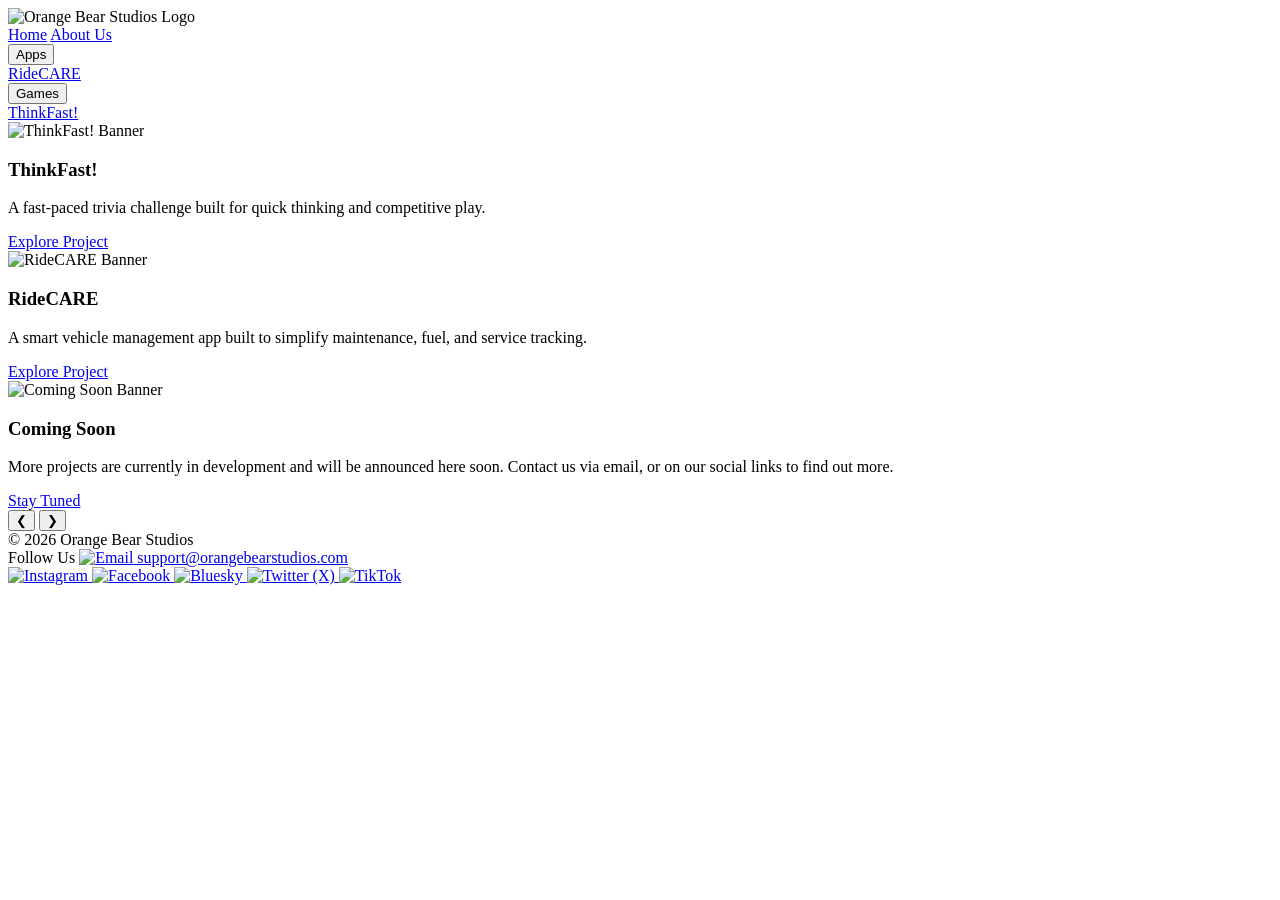
<file: src/main/resources/templates/index.html>
<!DOCTYPE html>
<html xmlns:th="http://www.thymeleaf.org" lang="en">
<head>
    <meta charset="UTF-8">
    <meta name="viewport" content="width=device-width, initial-scale=1.0">
    <title>Orange Bear Studios</title>
    <link rel="stylesheet" th:href="@{/css/style.css}">

    <link rel="preconnect" href="https://fonts.googleapis.com">
    <link rel="preconnect" href="https://fonts.gstatic.com" crossorigin>

    <link rel="canonical" th:href="${canonicalUrl}">
    <link href="https://fonts.googleapis.com/css2?family=Inter:wght@400;500;600;700&display=swap" rel="stylesheet">
</head>
<body>

<header>

    <div class="logo">
        <img th:src="@{/images/orangebearstudios_logo.png}" alt="Orange Bear Studios Logo">
    </div>

    <nav>
        <a href="/">Home</a>

        <a href="/about-us">About Us</a>

        <div class="dropdown">
            <button class="dropbtn">Apps</button>
            <div class="dropdown-content">
                <a href="/apps/ridecare">RideCARE</a>
            </div>
        </div>

        <div class="dropdown">
            <button class="dropbtn">Games</button>
            <div class="dropdown-content">
                <a href="/games/thinkfast">ThinkFast!</a>
            </div>
        </div>
    </nav>
</header>

<main>

    <!-- Featured Showcase -->
    <section class="showcase">
        <div class="showcase-main">

            <div class="showcase-slide active">
                <div class="showcase-image">
                    <img th:src="@{/images/thinkfast-banner.png}" alt="ThinkFast! Banner">
                </div>

                <div class="showcase-overlay">
                    <h3>ThinkFast!</h3>
                    <p>A fast-paced trivia challenge built for quick thinking and competitive play.</p>
                    <a href="/games/thinkfast" class="showcase-btn">Explore Project</a>
                </div>
            </div>

            <div class="showcase-slide">
                <div class="showcase-image">
                    <img th:src="@{/images/ridecare-banner.png}" alt="RideCARE Banner">
                </div>

                <div class="showcase-overlay">
                    <h3>RideCARE</h3>
                    <p>A smart vehicle management app built to simplify maintenance, fuel, and service tracking.</p>
                    <a href="/apps/ridecare" class="showcase-btn">Explore Project</a>
                </div>
            </div>

            <div class="showcase-slide">
                <div class="showcase-image">
                    <img th:src="@{/images/comingsoon-banner.png}" alt="Coming Soon Banner">
                </div>

                <div class="showcase-overlay">
                    <h3>Coming Soon</h3>
                    <p>More projects are currently in development and will be announced here soon.
                        Contact us via email, or on our social links to find out more.</p>
                    <a href="mailto:support@orangebearstudios.com" class="showcase-btn disabled">Stay Tuned</a>
                </div>
            </div>

            <button class="showcase-arrow left" type="button" aria-label="Previous Project">&#10094;</button>
            <button class="showcase-arrow right" type="button" aria-label="Next Project">&#10095;</button>

        </div>
    </section>

</main>

<footer>
    <div class="footer-left">
        <span>© 2026 Orange Bear Studios</span>
    </div>

    <div class="footer-right">
        <span class="footer-label">Follow Us</span>

        <a href="mailto:support@orangebearstudios.com" class="email-link">
            <img class="social-icon mail-icon" th:src="@{/icons/email.svg}" alt="Email">
            support@orangebearstudios.com
        </a>

        <div class="footer-socials">
            <a href="https://www.instagram.com/orangebear_studios" aria-label="Instagram">
                <img class="social-icon" th:src="@{/icons/instagram.svg}" alt="Instagram">
            </a>

            <a href="https://www.facebook.com/orangebearstudios/" aria-label="Facebook">
                <img class="social-icon" th:src="@{/icons/facebook.svg}" alt="Facebook">
            </a>

            <a href="https://bsky.app/profile/orangebearstudios.bsky.social" aria-label="Bluesky">
                <img class="social-icon" th:src="@{/icons/bluesky.svg}" alt="Bluesky">
            </a>

            <a href="https://x.com/OrangeBearStud" aria-label="Twitter (X)">
                <img class="social-icon" th:src="@{/icons/twitter_x.svg}" alt="Twitter (X)">
            </a>

            <a href="https://tiktok.com/@orange.bear.studios" aria-label="TikTok">
                <img class="social-icon" th:src="@{/icons/tiktok.svg}" alt="TikTok">
            </a>
        </div>
    </div>
</footer>

<script>
    const slides = document.querySelectorAll(".showcase-slide");
    const prevBtn = document.querySelector(".showcase-arrow.left");
    const nextBtn = document.querySelector(".showcase-arrow.right");

    let currentSlide = 0;

    function showSlide(index) {
        slides.forEach((slide) => slide.classList.remove("active"));
        slides[index].classList.add("active");
    }

    function nextSlide() {
        currentSlide = (currentSlide + 1) % slides.length;
        showSlide(currentSlide);
    }

    function prevSlide() {
        currentSlide = (currentSlide - 1 + slides.length) % slides.length;
        showSlide(currentSlide);
    }

    nextBtn.addEventListener("click", nextSlide);
    prevBtn.addEventListener("click", prevSlide);
</script>
</body>
</html>
</file>
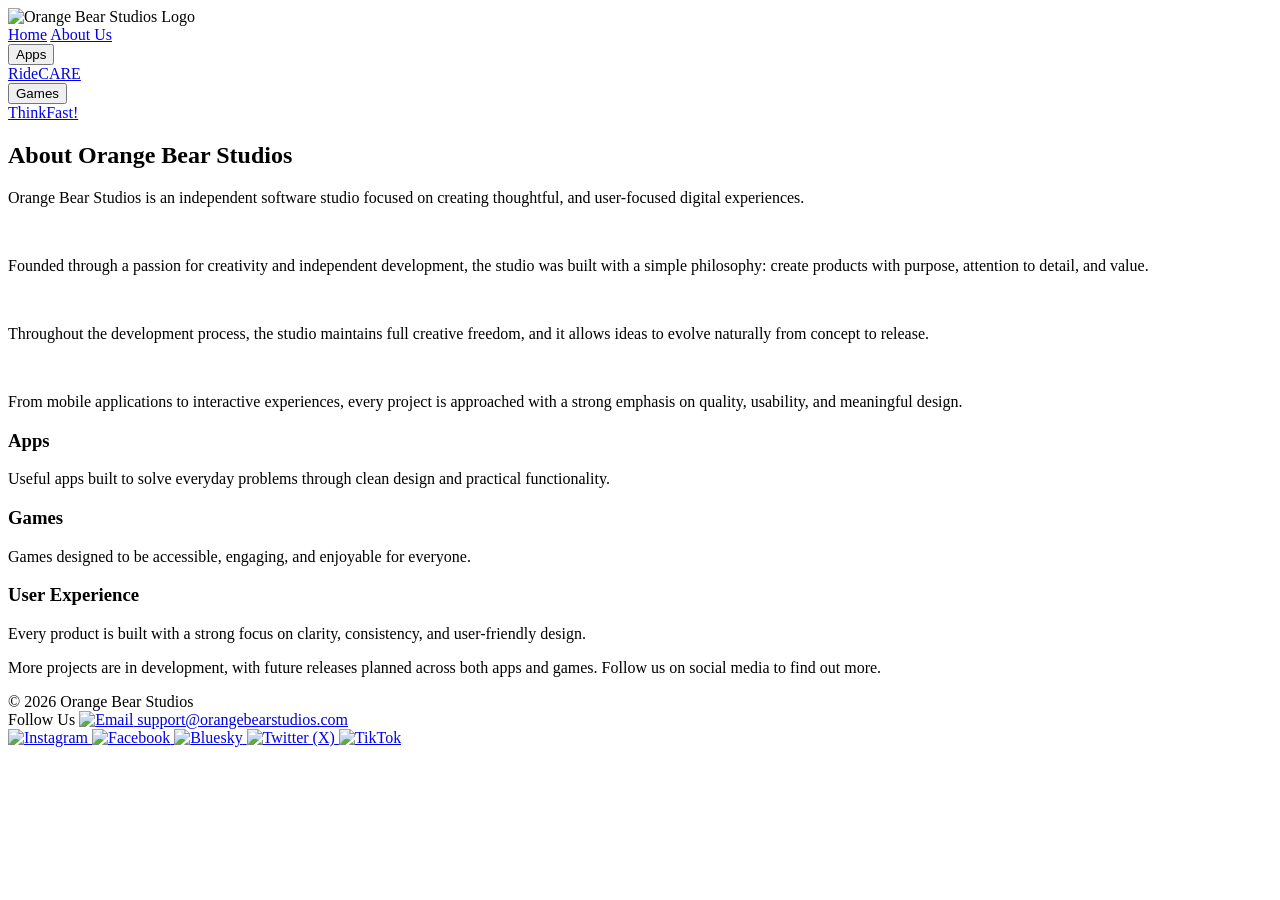
<file: src/main/resources/templates/about-us.html>
<!DOCTYPE html>
<html xmlns:th="http://www.thymeleaf.org" lang="en">
<head>
    <meta charset="UTF-8">
    <meta name="viewport" content="width=device-width, initial-scale=1.0">
    <title>About Orange Bear Studios</title>
    <link rel="stylesheet" th:href="@{/css/style.css}">

    <link rel="preconnect" href="https://fonts.googleapis.com">
    <link rel="preconnect" href="https://fonts.gstatic.com" crossorigin>

    <link rel="canonical" th:href="${canonicalUrl}">
    <link href="https://fonts.googleapis.com/css2?family=Inter:wght@400;500;600;700&display=swap" rel="stylesheet">
</head>
<body>

<header>

    <div class="logo">
        <img th:src="@{/images/orangebearstudios_logo.png}" alt="Orange Bear Studios Logo">
    </div>

    <nav>
        <a href="/">Home</a>

        <a href="/about-us">About Us</a>

        <div class="dropdown">
            <button class="dropbtn">Apps</button>
            <div class="dropdown-content">
                <a href="/apps/ridecare">RideCARE</a>
            </div>
        </div>

        <div class="dropdown">
            <button class="dropbtn">Games</button>
            <div class="dropdown-content">
                <a href="/games/thinkfast">ThinkFast!</a>
            </div>
        </div>
    </nav>
</header>

<main class="page-content">

    <section class="page-hero">
        <h1>About Orange Bear Studios</h1>
    </section>

    <section class="about-summary">
        <p> Orange Bear Studios is an independent software studio focused on creating thoughtful, and user-focused digital experiences.</p>
        <br>
        <p> Founded through a passion for creativity and independent development, the studio was built with a simple philosophy:
            create products with purpose, attention to detail, and value.</p>
        <br>
        <p> Throughout the development process, the studio maintains full creative freedom,
            and it allows ideas to evolve naturally from concept to release.</p>
        <br>
        <p> From mobile applications to interactive experiences, every project is approached with a strong emphasis on
            quality, usability, and meaningful design.</p>

    </section>

    <section class="focus-grid">
        <div class="focus-card">
            <h3>Apps</h3>
            <p>Useful apps built to solve everyday problems through clean design and practical functionality.</p>
        </div>

        <div class="focus-card">
            <h3>Games</h3>
            <p>Games designed to be accessible, engaging, and enjoyable for everyone.</p>
        </div>

        <div class="focus-card">
            <h3>User Experience</h3>
            <p>Every product is built with a strong focus on clarity, consistency, and user-friendly design.</p>
        </div>
    </section>

    <section class="closing-note">
        <p>More projects are in development, with future releases planned across both apps and games. Follow us on social media to find out more.</p>
    </section>

</main>

<footer>
    <div class="footer-left">
        <span>© 2026 Orange Bear Studios</span>
    </div>

    <div class="footer-right">
        <span class="footer-label">Follow Us</span>

        <a href="mailto:support@orangebearstudios.com" class="email-link">
            <img class="social-icon mail-icon" th:src="@{/icons/email.svg}" alt="Email">
            support@orangebearstudios.com
        </a>

        <div class="footer-socials">
            <a href="https://www.instagram.com/orangebear_studios" aria-label="Instagram">
                <img class="social-icon" th:src="@{/icons/instagram.svg}" alt="Instagram">
            </a>

            <a href="https://www.facebook.com/orangebearstudios/" aria-label="Facebook">
                <img class="social-icon" th:src="@{/icons/facebook.svg}" alt="Facebook">
            </a>

            <a href="https://bsky.app/profile/orangebearstudios.bsky.social" aria-label="Bluesky">
                <img class="social-icon" th:src="@{/icons/bluesky.svg}" alt="Bluesky">
            </a>

            <a href="https://x.com/OrangeBearStud" aria-label="Twitter (X)">
                <img class="social-icon" th:src="@{/icons/twitter_x.svg}" alt="Twitter (X)">
            </a>

            <a href="https://tiktok.com/@orange.bear.studios" aria-label="TikTok">
                <img class="social-icon" th:src="@{/icons/tiktok.svg}" alt="TikTok">
            </a>
        </div>
    </div>
</footer>

</body>
</html>
</file>
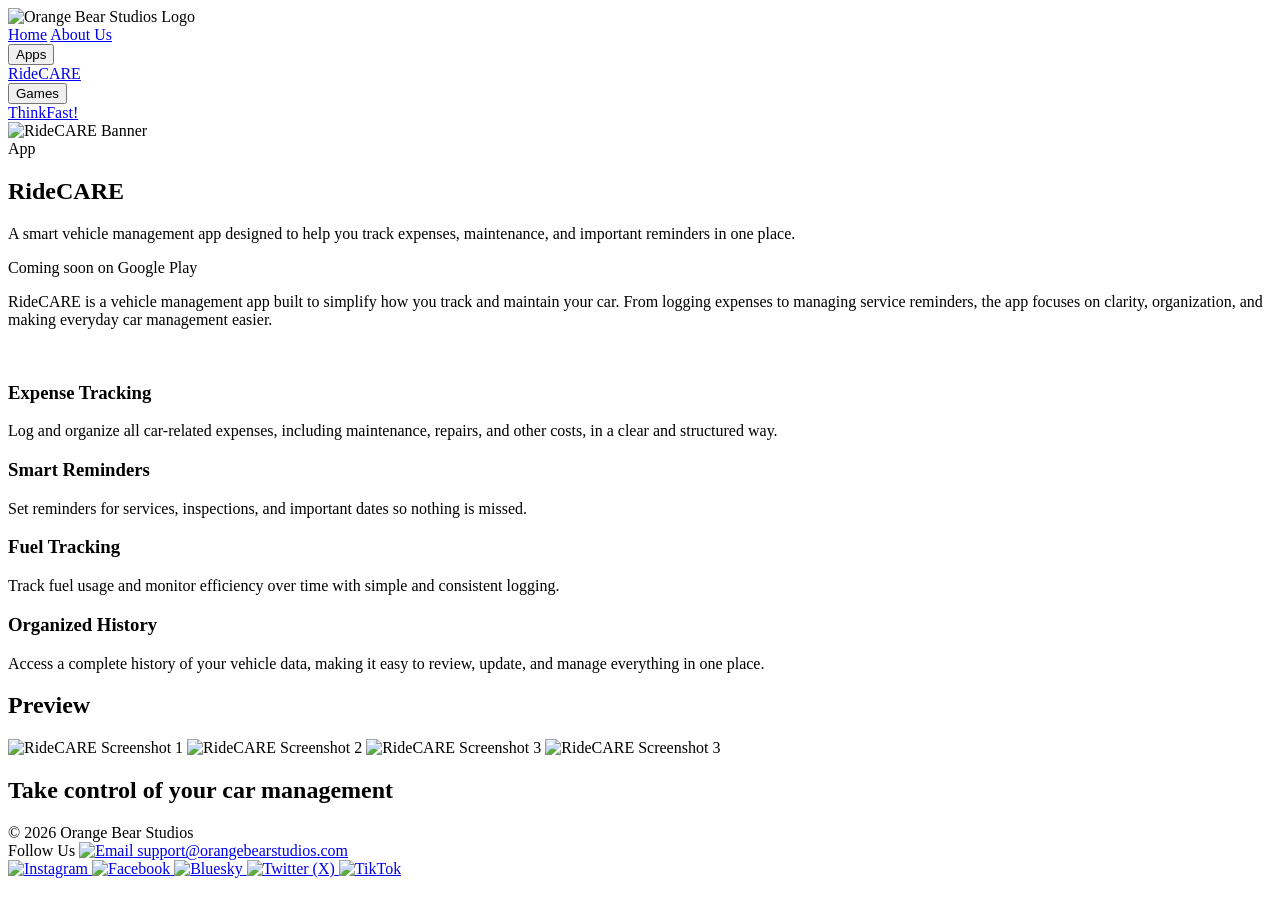
<file: src/main/resources/templates/ridecare.html>
<!DOCTYPE html>
<html xmlns:th="http://www.thymeleaf.org" lang="en">
<head>
    <meta charset="UTF-8">
    <meta name="viewport" content="width=device-width, initial-scale=1.0">
    <title>RideCARE</title>
    <link rel="stylesheet" th:href="@{/css/style.css}">

    <link rel="preconnect" href="https://fonts.googleapis.com">
    <link rel="preconnect" href="https://fonts.gstatic.com" crossorigin>

    <link rel="canonical" th:href="${canonicalUrl}">
    <link href="https://fonts.googleapis.com/css2?family=Inter:wght@400;500;600;700&display=swap" rel="stylesheet">
</head>
<body>

<header>

    <div class="logo">
        <img th:src="@{/images/orangebearstudios_logo.png}" alt="Orange Bear Studios Logo">
    </div>

    <nav>
        <a href="/">Home</a>

        <a href="/about-us">About Us</a>

        <div class="dropdown">
            <button class="dropbtn">Apps</button>
            <div class="dropdown-content">
                <a href="/apps/ridecare">RideCARE</a>
            </div>
        </div>

        <div class="dropdown">
            <button class="dropbtn">Games</button>
            <div class="dropdown-content">
                <a href="/games/thinkfast">ThinkFast!</a>
            </div>
        </div>
    </nav>
</header>

<main class="product-page">

    <section class="product-hero fade-in">
        <div class="product-hero-image">
            <img th:src="@{/images/ridecare-banner.png}" alt="RideCARE Banner">
        </div>

        <div class="product-hero-content">
            <span class="product-tag">App</span>
            <h1>RideCARE</h1>
            <p>A smart vehicle management app designed to help you track expenses, maintenance, and important reminders in one place.</p>
            <p>Coming soon on Google Play</p>
        </div>
    </section>

    <section class="product-summary fade-in fade-in-delay-1">
        <p>
            RideCARE is a vehicle management app built to simplify how you track and maintain your car.
            From logging expenses to managing service reminders, the app focuses on clarity, organization, and making everyday car management easier.
        </p>
    </section>
    <br>
    <section class="features-grid fade-in fade-in-delay-2">
        <div class="feature-card">
            <h3>Expense Tracking</h3>
            <p>Log and organize all car-related expenses, including maintenance, repairs, and other costs, in a clear and structured way.</p>
        </div>

        <div class="feature-card">
            <h3>Smart Reminders</h3>
            <p>Set reminders for services, inspections, and important dates so nothing is missed.</p>
        </div>

        <div class="feature-card">
            <h3>Fuel Tracking</h3>
            <p>Track fuel usage and monitor efficiency over time with simple and consistent logging.</p>
        </div>

        <div class="feature-card">
            <h3>Organized History</h3>
            <p>Access a complete history of your vehicle data, making it easy to review, update, and manage everything in one place.</p>
        </div>
    </section>

    <section class="product-preview fade-in fade-in-delay-3">

        <h2>Preview</h2>

        <div class="preview-row">

            <img th:src="@{/images/ridecare-preview1.jpg}" alt="RideCARE Screenshot 1">
            <img th:src="@{/images/ridecare-preview2.jpg}" alt="RideCARE Screenshot 2">
            <img th:src="@{/images/ridecare-preview3.jpg}" alt="RideCARE Screenshot 3">
            <img th:src="@{/images/ridecare-preview4.jpg}" alt="RideCARE Screenshot 3">

        </div>

    </section>
    <section class="product-footer-cta">
        <h2>Take control of your car management</h2>
    </section>

</main>


<footer>
    <div class="footer-left">
        <span>© 2026 Orange Bear Studios</span>
    </div>

    <div class="footer-right">
        <span class="footer-label">Follow Us</span>

        <a href="mailto:support@orangebearstudios.com" class="email-link">
            <img class="social-icon mail-icon" th:src="@{/icons/email.svg}" alt="Email">
            support@orangebearstudios.com
        </a>

        <div class="footer-socials">
            <a href="https://www.instagram.com/orangebear_studios" aria-label="Instagram">
                <img class="social-icon" th:src="@{/icons/instagram.svg}" alt="Instagram">
            </a>

            <a href="https://www.facebook.com/orangebearstudios/" aria-label="Facebook">
                <img class="social-icon" th:src="@{/icons/facebook.svg}" alt="Facebook">
            </a>

            <a href="https://bsky.app/profile/orangebearstudios.bsky.social" aria-label="Bluesky">
                <img class="social-icon" th:src="@{/icons/bluesky.svg}" alt="Bluesky">
            </a>

            <a href="https://x.com/OrangeBearStud" aria-label="Twitter (X)">
                <img class="social-icon" th:src="@{/icons/twitter_x.svg}" alt="Twitter (X)">
            </a>

            <a href="https://tiktok.com/@orange.bear.studios" aria-label="TikTok">
                <img class="social-icon" th:src="@{/icons/tiktok.svg}" alt="TikTok">
            </a>
        </div>
    </div>
</footer>

</body>
</html>
</file>
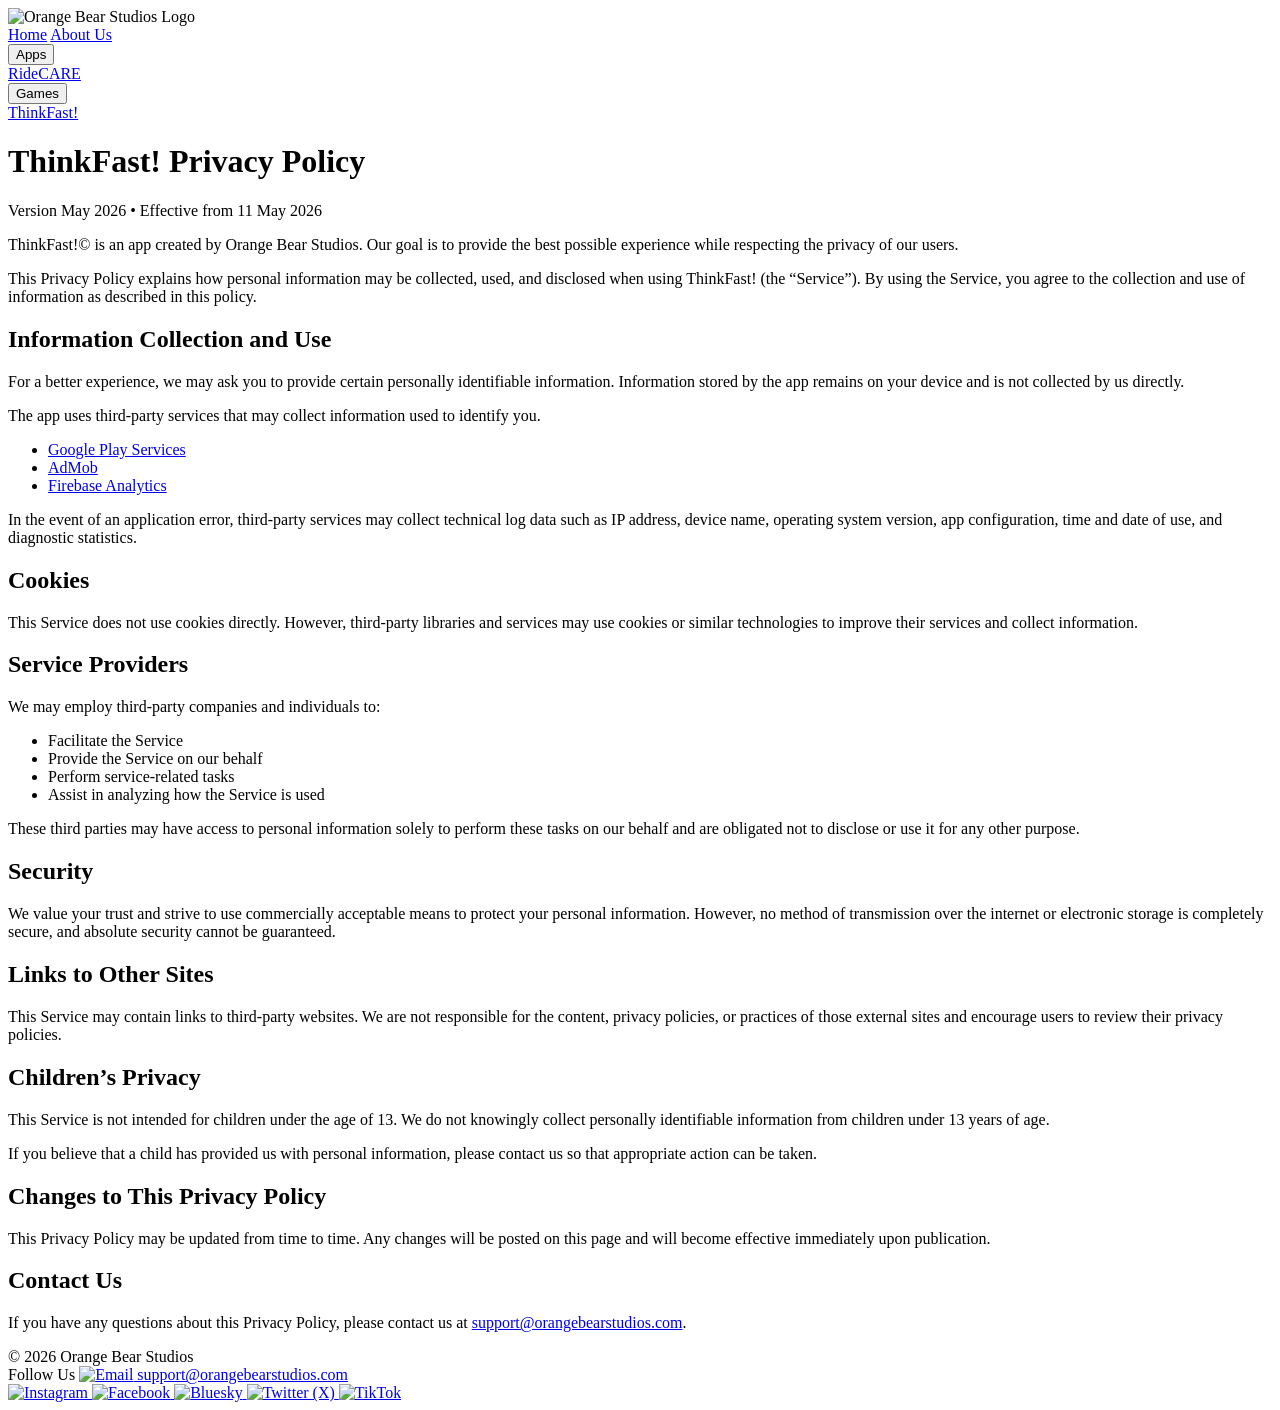
<file: src/main/resources/templates/privacy/thinkfast.html>
<!DOCTYPE html>
<html xmlns:th="http://www.thymeleaf.org" lang="en">
<head>
  <meta charset="UTF-8">
  <meta name="viewport" content="width=device-width, initial-scale=1.0">
  <title>Privacy Policy</title>
  <link rel="stylesheet" th:href="@{/css/style.css}">

  <link rel="preconnect" href="https://fonts.googleapis.com">
  <link rel="preconnect" href="https://fonts.gstatic.com" crossorigin>

  <link rel="canonical" th:href="${canonicalUrl}">
  <link href="https://fonts.googleapis.com/css2?family=Inter:wght@400;500;600;700&display=swap" rel="stylesheet">
</head>
<body>

<header>

  <div class="logo">
    <img th:src="@{/images/orangebearstudios_logo.png}" alt="Orange Bear Studios Logo">
  </div>

  <nav>
    <a href="/">Home</a>

    <a href="/about-us">About Us</a>

    <div class="dropdown">
      <button class="dropbtn">Apps</button>
      <div class="dropdown-content">
        <a href="/apps/ridecare">RideCARE</a>
      </div>
    </div>

    <div class="dropdown">
      <button class="dropbtn">Games</button>
      <div class="dropdown-content">
        <a href="/games/thinkfast">ThinkFast!</a>
      </div>
    </div>
  </nav>
</header>
<main class="legal-page">

  <h1>ThinkFast! Privacy Policy</h1>
  <p class="last-updated">Version May 2026 • Effective from 11 May 2026</p>
   
  <p>
    ThinkFast!© is an app created by Orange Bear Studios. Our goal is to provide the best
    possible experience while respecting the privacy of our users.
  </p>
   
  <p>
    This Privacy Policy explains how personal information may be collected, used, and disclosed
    when using ThinkFast! (the “Service”). By using the Service, you agree to the collection and
    use of information as described in this policy.
  </p>
   
  <section>
    <h2>Information Collection and Use</h2>
    <p>
      For a better experience, we may ask you to provide certain personally identifiable
      information. Information stored by the app remains on your device and is not collected by
      us directly.
    </p>
    <p>
      The app uses third-party services that may collect information used to identify you.
    </p>
    <ul>
      <li>
        <a href="https://policies.google.com/privacy"
           target="_blank"
           rel="noopener noreferrer">
          Google Play Services
        </a>
      </li>

      <li>
        <a href="https://support.google.com/admob/answer/6128543?hl=en"
           target="_blank"
           rel="noopener noreferrer">
          AdMob
        </a>
      </li>

      <li>
        <a href="https://marketingplatform.google.com/about/analytics/terms/us/"
           target="_blank"
           rel="noopener noreferrer">
          Firebase Analytics
        </a>
      </li>
    </ul>
     
    <p>
      In the event of an application error, third-party services may collect technical log data
      such as IP address, device name, operating system version, app configuration, time and
      date of use, and diagnostic statistics.
    </p>
  </section>
   
  <section>
    <h2>Cookies</h2>
    <p>
      This Service does not use cookies directly. However, third-party libraries and services
      may use cookies or similar technologies to improve their services and collect information.
    </p>
  </section>
   
  <section>
    <h2>Service Providers</h2>
    <p>
      We may employ third-party companies and individuals to:
    </p>
    <ul>
      <li>Facilitate the Service</li>
      <li>Provide the Service on our behalf</li>
      <li>Perform service-related tasks</li>
      <li>Assist in analyzing how the Service is used</li>
    </ul>
     
    <p>
      These third parties may have access to personal information solely to perform these tasks
      on our behalf and are obligated not to disclose or use it for any other purpose.
    </p>
  </section>
   
  <section>
    <h2>Security</h2>
    <p>
      We value your trust and strive to use commercially acceptable means to protect your
      personal information. However, no method of transmission over the internet or electronic
      storage is completely secure, and absolute security cannot be guaranteed.
    </p>
  </section>
   
  <section>
    <h2>Links to Other Sites</h2>
    <p>
      This Service may contain links to third-party websites. We are not responsible for the
      content, privacy policies, or practices of those external sites and encourage users to
      review their privacy policies.
    </p>
  </section>
   
  <section>
    <h2>Children’s Privacy</h2>
    <p>
      This Service is not intended for children under the age of 13. We do not knowingly
      collect personally identifiable information from children under 13 years of age.
    </p>
    <p>
      If you believe that a child has provided us with personal information, please contact us
      so that appropriate action can be taken.
    </p>
  </section>
   
  <section>
    <h2>Changes to This Privacy Policy</h2>
    <p>
      This Privacy Policy may be updated from time to time. Any changes will be posted on this
      page and will become effective immediately upon publication.
    </p>
  </section>
   
  <section>
    <h2>Contact Us</h2>
    <p>
      If you have any questions about this Privacy Policy, please contact us at
      <a href="mailto:support@orangebearstudios.com">support@orangebearstudios.com</a>.
    </p>
  </section>

</main>


<footer>

  <div class="footer-left">
    <span>© 2026 Orange Bear Studios</span>
  </div>

  <div class="footer-right">
    <span class="footer-label">Follow Us</span>

    <a href="mailto:support@orangebearstudios.com" class="email-link">
      <img class="social-icon mail-icon" th:src="@{/icons/email.svg}" alt="Email">
      support@orangebearstudios.com
    </a>

    <div class="footer-socials">
      <a href="https://www.instagram.com/orangebear_studios" aria-label="Instagram">
        <img class="social-icon" th:src="@{/icons/instagram.svg}" alt="Instagram">
      </a>

      <a href="https://www.facebook.com/orangebearstudios/" aria-label="Facebook">
        <img class="social-icon" th:src="@{/icons/facebook.svg}" alt="Facebook">
      </a>

      <a href="https://bsky.app/profile/orangebearstudios.bsky.social" aria-label="Bluesky">
        <img class="social-icon" th:src="@{/icons/bluesky.svg}" alt="Bluesky">
      </a>

      <a href="https://x.com/OrangeBearStud" aria-label="Twitter (X)">
        <img class="social-icon" th:src="@{/icons/twitter_x.svg}" alt="Twitter (X)">
      </a>

      <a href="https://tiktok.com/@orange.bear.studios" aria-label="TikTok">
        <img class="social-icon" th:src="@{/icons/tiktok.svg}" alt="TikTok">
      </a>
    </div>
  </div>
</footer>

</body>
</html>
</file>
